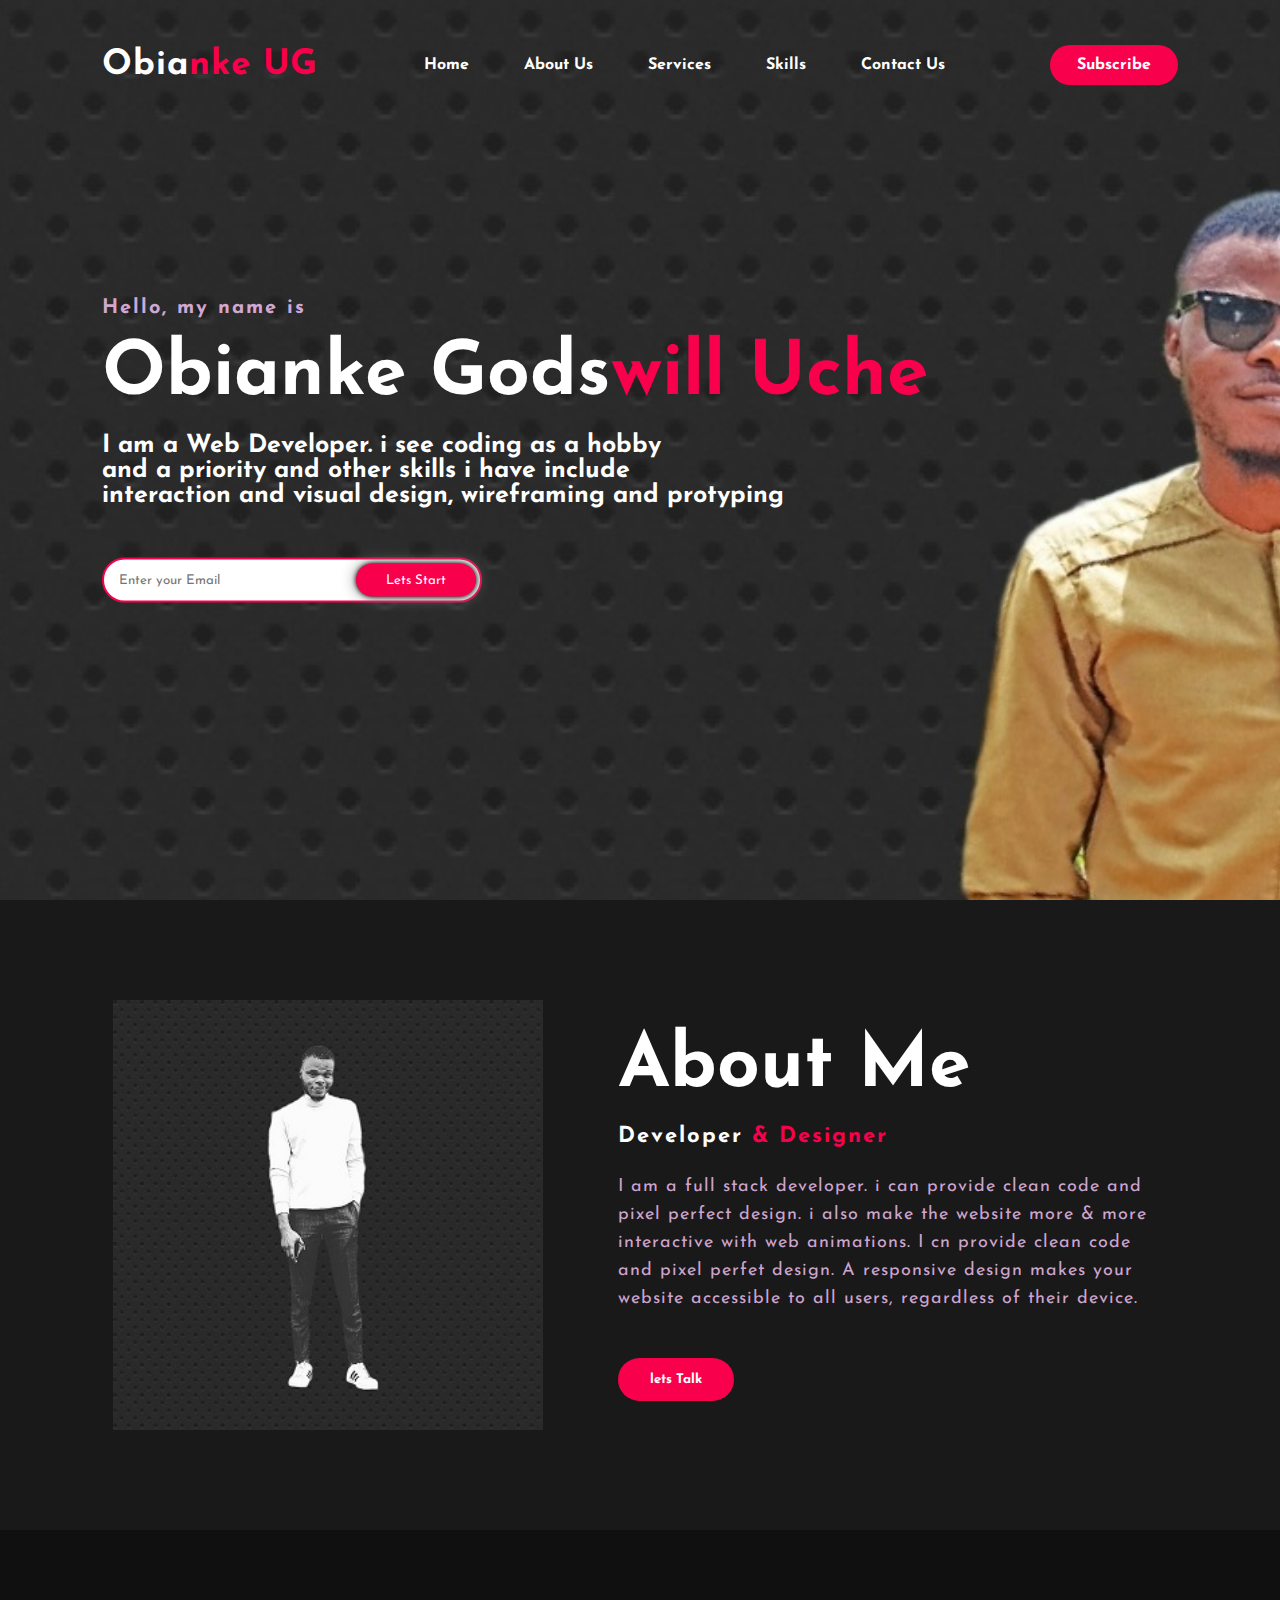
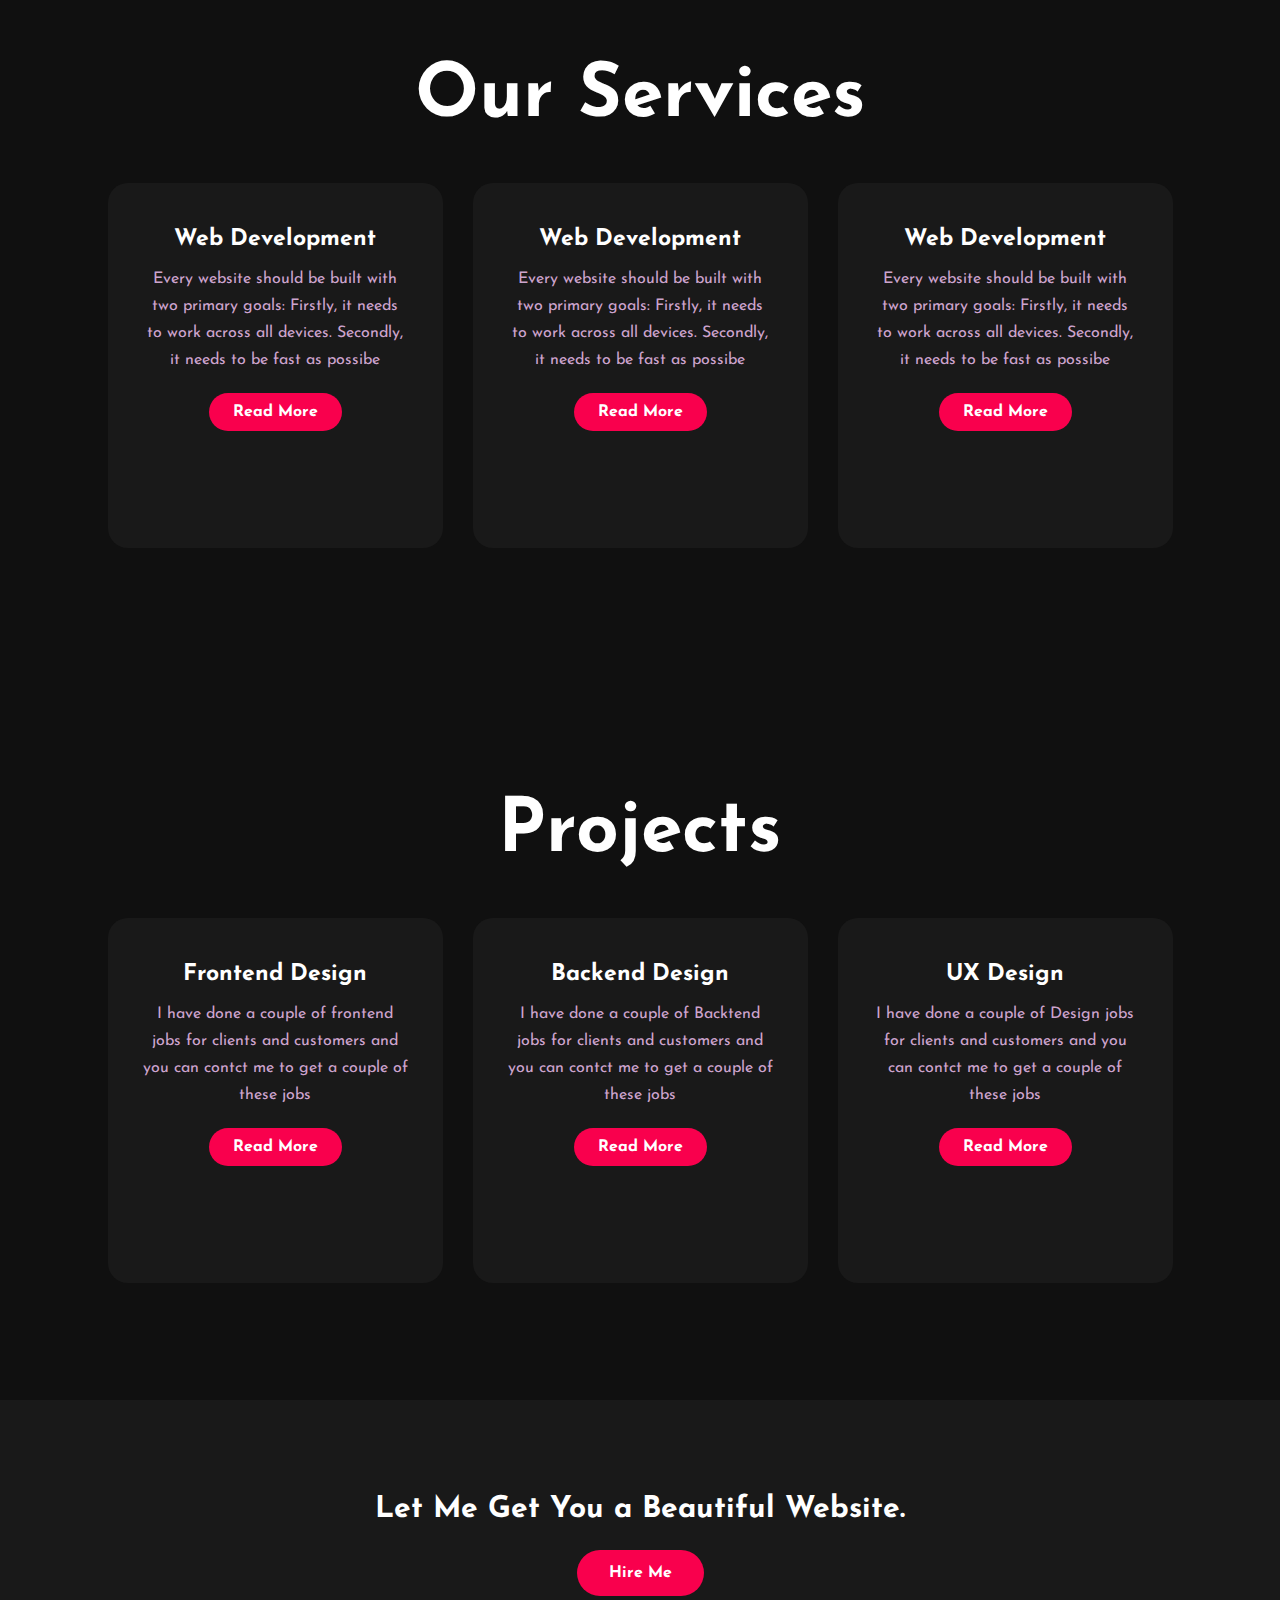
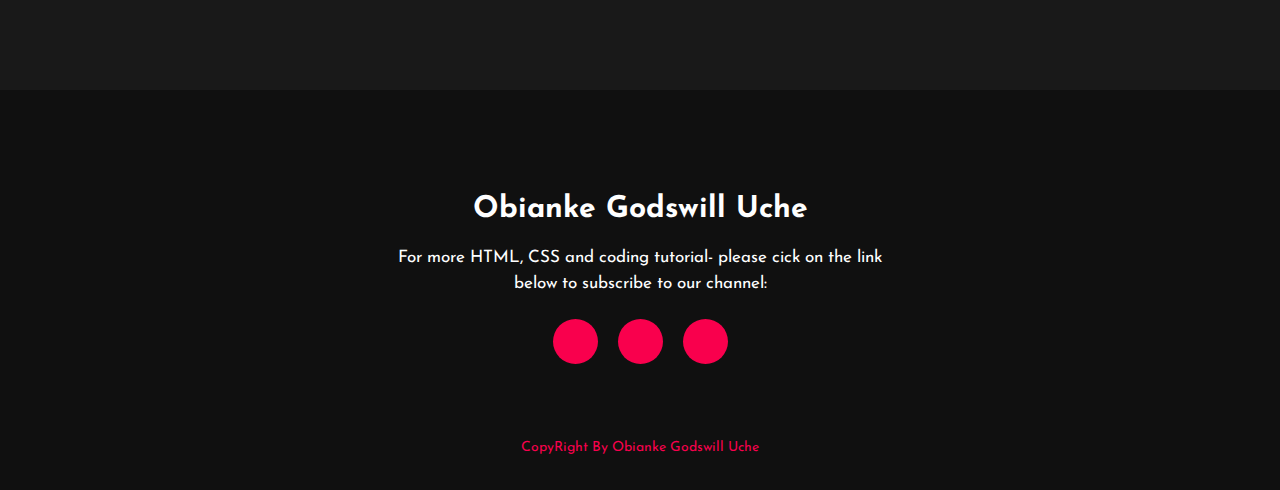
<file: week3/index.html>
<!DOCTYPE html>
<html lang="en">
<head>
    <meta charset="UTF-8">
    <meta http-equiv="X-UA-Compatible" content="IE=edge">
    <meta name="viewport" content="width=device-width, initial-scale=1.0">
    <title>Home</title>
    <link rel="stylesheet" href="styles.css">
    <link rel="preconnect" href="https://fonts.googleapis.com">
<link rel="preconnect" href="https://fonts.gstatic.com" crossorigin>
<link href="https://fonts.googleapis.com/css2?family=Josefin+Sans:wght@700&display=swap" rel="stylesheet">

<link rel="stylesheet" href="https://cdnjs.cloudflare.com/ajax/libs/font-awesome/6.2.0/css/all.min.css" integrity="sha512-xh6O/CkQoPOWDdYTDqeRdPCVd1SpvCA9XXcUnZS2FmJNp1coAFzvtCN9BmamE+4aHK8yyUHUSCcJHgXloTyT2A==" crossorigin="anonymous" referrerpolicy="no-referrer" />
</head>
<body>
    <!--hero section start-->
    <header>
        <div class="hero">
         <nav>
                <h2 class="logo">Obia<span>nke UG</span></h2>
                <ul>
                <li><a href="index.html">Home</a></li>
                <li><a href="#uc">About Us</a></li>
                <li><a href="#ac">Services</a></li>
                <li><a href="#ac">Skills</a></li>
                <li><a target="_blank" href="#uac">Contact Us</a></li>
             </ul>
                <a href="#" class="btn">Subscribe</a>
            </nav>
    </header>


    <main>

        <div class="content">
            <h4>Hello, my name is</h4>
            <h1>Obianke Gods<span>will Uche</span></h1>
            <h3>I am a Web Developer. i see coding as a hobby <br> and a priority and other skills i have include <br> interaction and visual design, wireframing and protyping</h3>
            <div class="newslatter">
                <form action="">
                    <input type="email" name="email" id="mail" placeholder="Enter your Email">
                    <input type="submit" name="submit" value="Lets Start">
                </form>
            </div>

            



        </div>
    </div>

    <!--About Section Start-->
    <section class="about">
        <div class="main">
            <img src="second.jpg" alt="second image">
            <div class="about-text">
                <h2>About Me</h2>
                <h5>Developer <span>& Designer</span></h5>
                <p id="uc">  I am a full stack developer. i can provide clean code and pixel perfect design. i also make the website more & more interactive with web animations. I cn provide clean code and pixel perfet design. A responsive design makes your website accessible to all users, regardless of their device.</p>
                <button type="button">lets Talk</button>
            </div>
        </div>
    </section>

    <!--service section start-->
    <div class="service">
        <div class="title">
            <h2>Our Services</h2>
        </div>
        <div class="box">
            <div class="card">
                <i class="fa-solid fa-bars"></i>
                <h5>Web Development</h5>
                <div class="pra">
                    <p id="ac">Every website should be built with two primary goals: Firstly, it needs to work across all devices. Secondly, it needs to be fast as possibe</p>

                    <p style="text-align: center;">
                        <a class="button" href="#">Read More</a>
                    </p>
                </div>
            </div>

            <div class="card">
                <i class="fa-regular fa-user"></i>
                <h5>Web Development</h5>
                <div class="pra">
                    <p>Every website should be built with two primary goals: Firstly, it needs to work across all devices. Secondly, it needs to be fast as possibe</p>

                    <p style="text-align: center;">
                        <a class="button" href="#">Read More</a>
                    </p>
                </div>
            </div>

            <div class="card">
                <i class="fa-sharp fa-solid fa-bell"></i>
                <h5>Web Development</h5>
                <div class="pra">
                    <p>Every website should be built with two primary goals: Firstly, it needs to work across all devices. Secondly, it needs to be fast as possibe</p>

                    <p style="text-align: center;">
                        <a class="button" href="#">Read More</a>
                    </p>
                </div>
            </div>


        </div>
    </div>

    <div class="service">
        <div class="title">
            <h2>Projects</h2>
        </div>
        <div class="box">
            <div class="card">
                <i class="fa-solid fa-bars"></i>
                <h5>Frontend Design</h5>
                <div class="pra">
                    <p> I have done a couple of frontend jobs for clients and customers and you can contct me to get a couple of these jobs</p>

                    <p style="text-align: center;">
                        <a class="button" href="#">Read More</a>
                    </p>
                </div>
            </div>

            <div class="card">
                <i class="fa-regular fa-user"></i>
                <h5>Backend Design</h5>
                <div class="pra">
                    <p>I have done a couple of Backtend jobs for clients and customers and you can contct me to get a couple of these jobs</p>

                    <p style="text-align: center;">
                        <a class="button" href="#">Read More</a>
                    </p>
                </div>
            </div>

            <div class="card">
                <i class="fa-sharp fa-solid fa-bell"></i>
                <h5>UX Design</h5>
                <div class="pra">
                    <p>I have done a couple of Design jobs for clients and customers and you can contct me to get a couple of these jobs</p>

                    <p style="text-align: center;">
                        <a class="button" href="#">Read More</a>
                    </p>
                </div>
            </div>


        </div>
    </div>






    <!--contact me-->
    <div class="contact-me">
        <p id="uac">Let Me Get You a Beautiful Website.</p>
        <a class="button-two" href="#">Hire Me</a>

        
        


    </div>
    </main>
    
    <!--footer section-->
    <footer>
        <p>Obianke Godswill Uche</p>
        <p>For more HTML, CSS and coding tutorial- please cick on the link below to subscribe to our channel:</p>
        <div class="social">
            <a href="#"><i class="fa-brands fa-facebook-f"></i></a>
            <a href="#"><i class="fa-brands fa-instagram"></i></a>
            <a href="#"><i class="fa-brands fa-twitter"></i></a>
        </div>
        <p class="end">CopyRight By Obianke Godswill Uche</p>
    </footer>
</body>
</html>
</file>
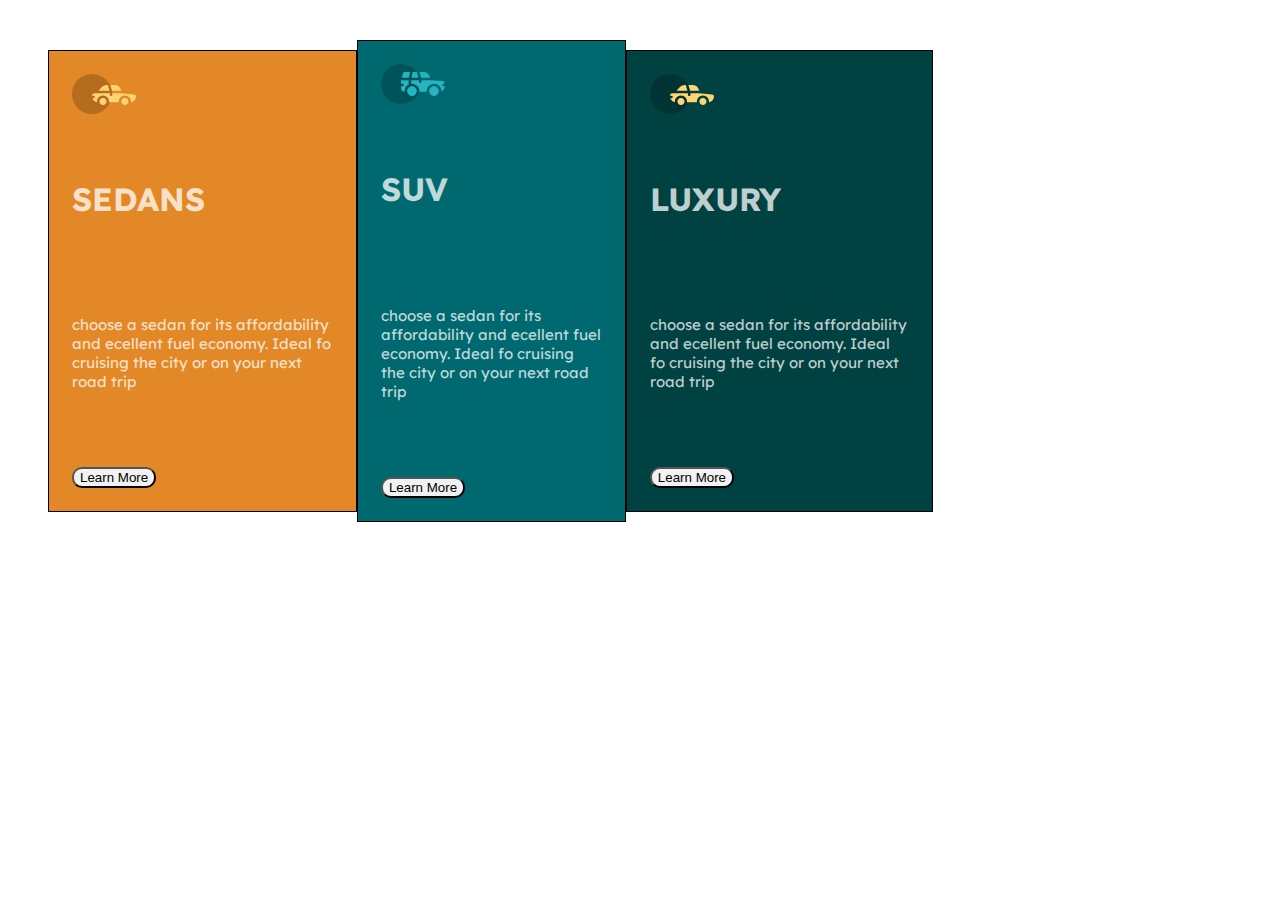
<file: week4/grid.html>
<!DOCTYPE html>
<html lang="en">

<head>
    <meta charset="UTF-8">
    <meta http-equiv="X-UA-Compatible" content="IE=edge">
    <meta name="viewport" content="width=device-width, initial-scale=1.0">
    <title>Grid page</title>
    <link rel="stylesheet" href="styles.css">
    <link rel="preconnect" href="https://fonts.googleapis.com">
<link rel="preconnect" href="https://fonts.gstatic.com" crossorigin>
<link href="https://fonts.googleapis.com/css2?family=Lexend+Deca&display=swap" rel="stylesheet">
</head>

<body>
    <section class="container">
        <div class="first">
            <div class="ok">
                <img src="icon-sedans.svg" alt=""><br><br><br>
                <h1>SEDANS</h1><br><br><br>
                <P>choose a sedan for its affordability and ecellent fuel economy. Ideal fo cruising the city or on your
                    next
                    road trip</P><br><br><br>
                <button>Learn More</button>
            </div>

        </div>
        <div class="second">
            <div class="ok">
                <img src="icon-suvs.svg" alt=""><br><br><br>
                <h1>SUV</h1><br><br><br>
                <P>choose a sedan for its affordability and ecellent fuel economy. Ideal fo cruising the city or on your
                    next
                    road trip</P><br><br><br>
                <button>Learn More</button>
            </div>

        </div>
        <div class="third">
            <div class="ok">
                <img src="icon-sedans.svg" alt=""><br><br><br>
                <h1>LUXURY</h1><br><br><br>
                <P>choose a sedan for its affordability and ecellent fuel economy. Ideal fo cruising the city or on your
                    next
                    road trip</P><br><br><br>
                <button>Learn More</button>
            </div>

        </div>
    </section>
</body>

</html>
</file>
<file: week3/styles.css>
*{
    padding: 0;
    margin: 0;
    font-family: 'Josefin Sans', sans-serif;
    box-sizing: border-box;
}
.hero{
    height: 100vh;
    width: 100%;
    background-image: url(first.jpg);
    background-size: cover;
    background-position: center;
}
nav{
    display: flex;
    align-items: center;
    justify-content: space-between;
    padding-top: 45px;
    padding-left: 8%;
    padding-right: 8%;
}
.logo{
    color: white;
    font-size: 35px;
    letter-spacing: 1px;
    cursor: pointer;
}
span{
    color: #f9004d;
}
nav ul li{
    list-style-type:none;
    display: inline-block;
    padding: 10px 25px;
}
nav ul li a{
    color: white;
    text-decoration: none;
    font-weight: bold;
    text-transform: capitalize;
}
nav ul li a:hover{
    color: #f9004d;
    transition: .4s;
}
.btn{
    background-color: #f9004d;
    color: white;
    text-decoration: none;
    border: 2px solid transparent;
    font-weight: bold;
    padding: 10px 25px;
    border-radius: 30px;
    transition: transfrom .4s;
}
.btn:hover{
    transform: scale(1.2);
}
.content{
    position: absolute;
    top: 50%;
    left: 8%;
    transform: translateY(-50%);
}
h1{
    color: white;
    margin: 20px 0px 20px;
    font-size: 75px;
}
h3{
    color: white;
    font-size: 25px;
    margin-bottom: 50px;
}
h4{
    color:#fcfc;
    letter-spacing: 2px;
    font-size: 20px;
}
.newslatter form{
    width: 380px;
    max-width: 100%;
    position: relative;
}
.newslatter form input:first-child{
    display: inline-block;
    width: 100%;
    padding: 14px 130px 14px 15px;
    border: 2px solid #f9004d;
    outline: none;
    border-radius: 30px;
}
.newslatter form input:last-child{
    position: absolute;
    display: inline-block;
    outline: none;
    border: none;
    padding: 10px 30px;
    border-radius: 30px;
    background-color: #f9004d;
    color: white;
    box-shadow: 0px 0px 5px #000, 0px 0px 15px #858585;
    top: 6px;
    right: 6px;
}
.about{
    width: 100%;
    padding: 100px 0px;
    background-color: #191919;
}
.about img{
    height: auto;
    width: 430px;
}
.about-text{
    width: 550px;
}
.main{
    width: 1130px;
    max-width: 95%;
    margin: 0 auto;
    display: flex;
    align-items: center;
    justify-content: space-around;
}
.about-text h2{
    color: white;
    font-size: 75px;
    text-transform: capitalize;
    margin-bottom: 20px;
}
.about-text h5{
    color: white;
    letter-spacing: 2px;
    font-size: 22px;
    margin-bottom: 25px;
    text-transform: capitalize;
}
.about-text p{
    color: #fcfc;
    letter-spacing: 1px;
    line-height: 28px;
    font-size: 18px;
    margin-bottom: 45px;
}
button{
    background-color: #f9004d;
    color: white;
    text-decoration: none;
    border: 2px solid transparent;
    font-weight: bold;
    padding: 13px 30px;
    border-radius: 30px;
    transition: .4s;
}
button:hover{
    background-color: transparent;
    border: 2px solid #f9004d;
    cursor: pointer;
}
.service{
    background: #101010;
    width: 100%;
    padding: 100px 0px;
}
.title h2{
    color: white;
    font-size: 75px;
    width: 1130px;
    margin: 30px auto;
    text-align: center;
}
.box{
    display: flex;
    justify-content: center;
    align-items: center;
    min-height: 400px;
}
.card{
    height: 365px;
    width: 335px;
    padding: 20px 35px;
    background: #191919;
    border-radius: 20px;
    margin: 15px;
    position: relative;
    overflow: hidden;
    text-align: center;
}
.card i{
    font-size: 50px;
    display: block;
    text-align: center;
    margin: 25px 0px;
    color: #f9004d;
}
h5{
    color: white;
    font-size: 23px;
    margin-bottom: 15px;
}
.pra p{
    color: #fcfc;
    font-size: 16px;
    line-height: 27px;
    margin-bottom: 25px;
}
.card .button{
    background-color: #f9004d;
    color: white;
    text-decoration: none;
    border: 2px solid transparent;
    font-weight: bold;
    padding: 9px 22px;
    border-radius: 30px;
    transition: .4s;
}
.card .button:hover{
    background-color: transparent;
    border: 2px solid #f9004d;
    cursor: pointer;
}
.contact-me{
    width: 100%;
    height: 290px;
    background: #191919;
    align-items: center;
    flex-direction: column;
    justify-content: center;
    display: flex;
}
.contact-me p{
    color: white;
    font-size: 30px;
    font-weight: bold;
    margin-bottom: 25px;
}
.contact-me .button-two{
    background-color: #f9004d;
    color: white;
    text-decoration: none;
    border: 2px solid transparent;
    font-weight: bold;
    padding: 13px 30px;
    border-radius: 30px;
    transition: .4s;   
}
.contact-me .button-two:hover{
    background-color: transparent;
    border: 2px solid #f9004d;
    cursor: pointer;   
}
footer{
    position: relative;
    width: 100%;
    height: 400px;
    background: #101010;
    display: flex;
    flex-direction: column;
    align-items: center;
    justify-content: center;
}
footer p:nth-child(1){
    font-size: 30px;
    color: white;
    margin-bottom: 20px;
    font-weight: bold;
}
footer p:nth-child(2){
    color: white;
    font-size: 17px;
    width: 500px;
    text-align: center;
    line-height: 26px;
}
.social{
    display: flex;
}
.social a{
    width: 45px;
    height: 45px;
    display: flex;
    align-items: center;
    justify-content: center;
    background: #f9004d;
    border-radius: 50%;
    margin: 22px 10px;
    color: white;
    text-decoration: none;
    font-size: 20px;
}
.social a:hover{
    transform: scale(1.3);
    transition: .3s;
}
.end{
    position: absolute;
    color: #f9004d;
    bottom: 35px;
    font-size: 14px;
}
</file>
<file: week4/styles.css>
body{
    justify-content: center;
    font-family: 'Lexend Deca', sans-serif;
}
.container{
    display: grid;
    grid-template-columns: auto auto auto;
    max-width: 70%;
    margin:40px;
    justify-content: center;
    align-items: center;
}
.container2{
    display: flex;
    grid-template-columns: auto auto auto;
    max-width: 70%;
    margin:40px;
    justify-content: center;
    align-items: center;}
.first{
    background-color: hsl(31, 77%, 52%);
    color: hsla(0, 0%, 100%, 0.75);


}
.second{
    background-color: hsl(184, 100%, 22%);
    color: hsla(0, 0%, 100%, 0.75);
}
.third{
    background-color: hsl(179, 100%, 13%);
    color: hsla(0, 0%, 100%, 0.75);
}

button{
    background-color: hsl(0, 0%, 95%);
    border-radius: 10px;
    justify-content: center;
    align-content: center;
    align-items: center;
}
.ok{
    padding: 23px;
    justify-content: left;
    text-align: left;
}
.first, .second, .third{
    border: 1px solid black;
}
p{
    font-size: 15px;
}
</file>
